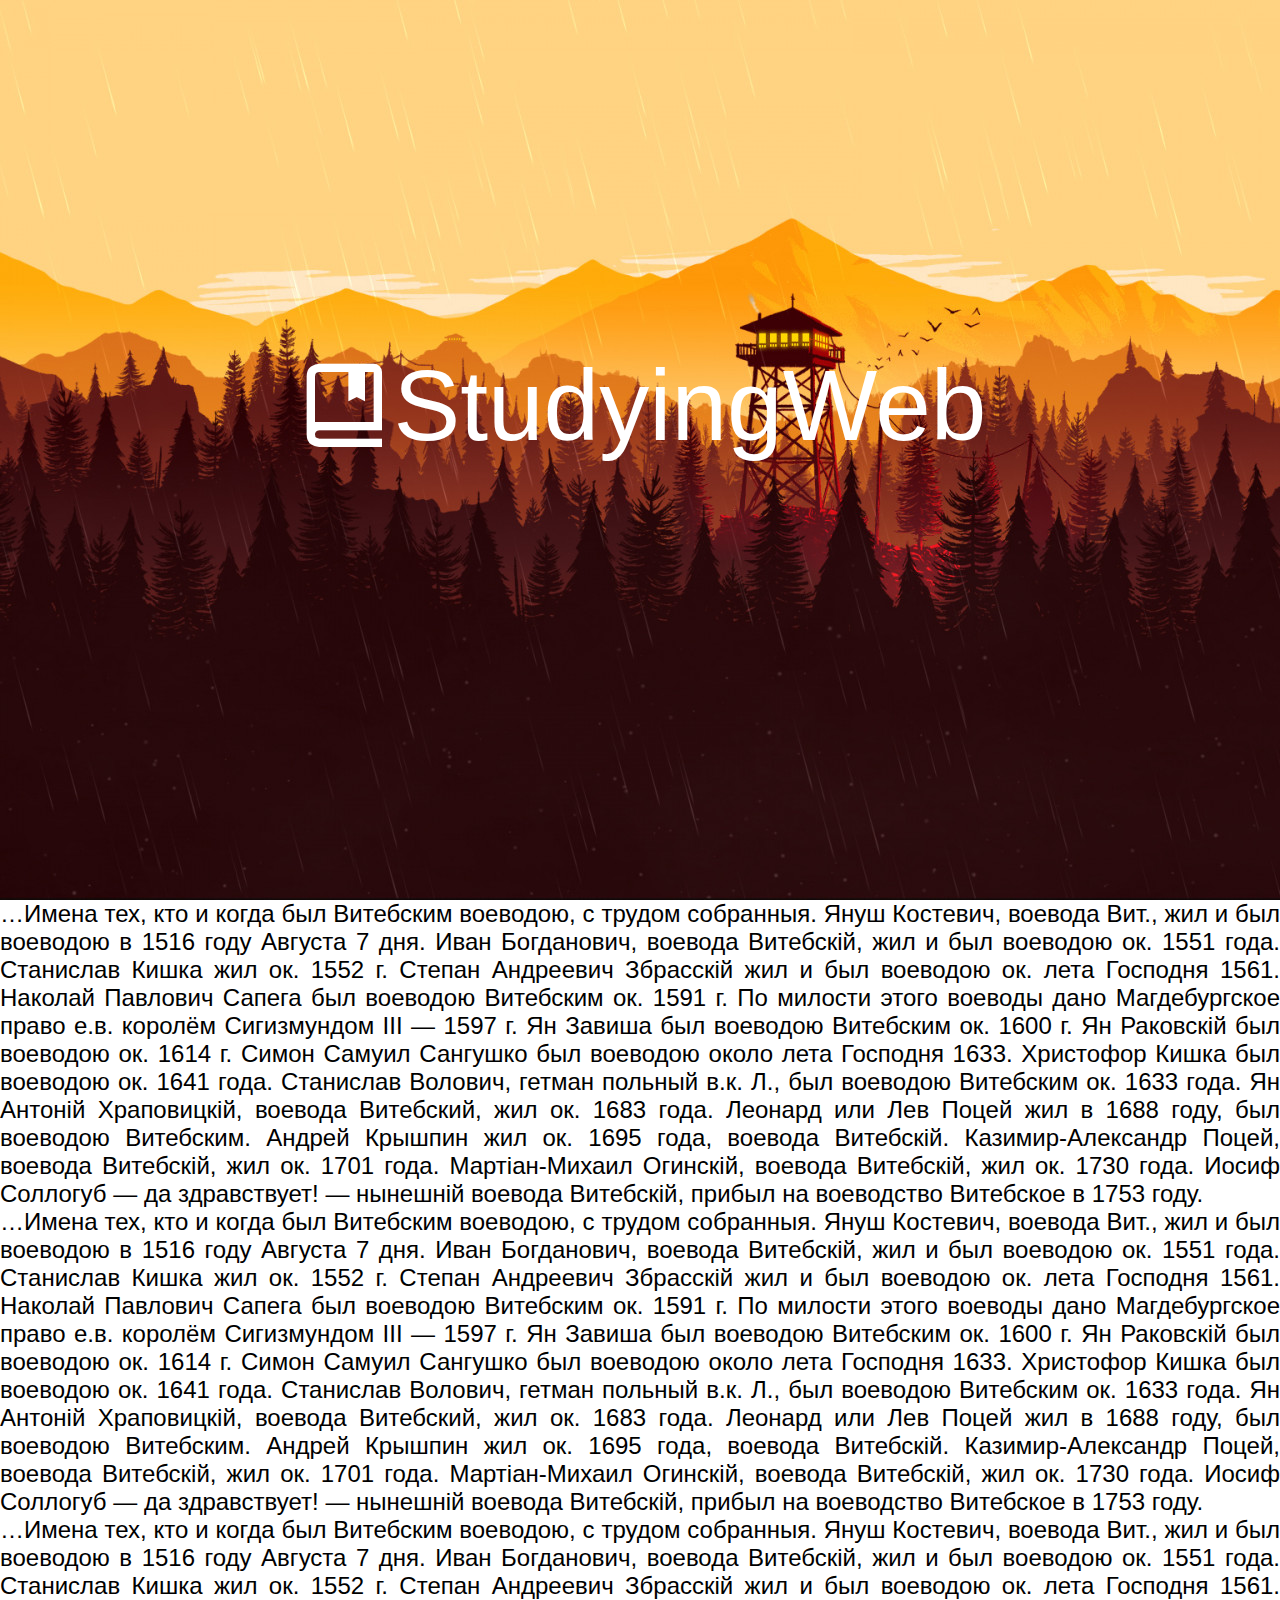
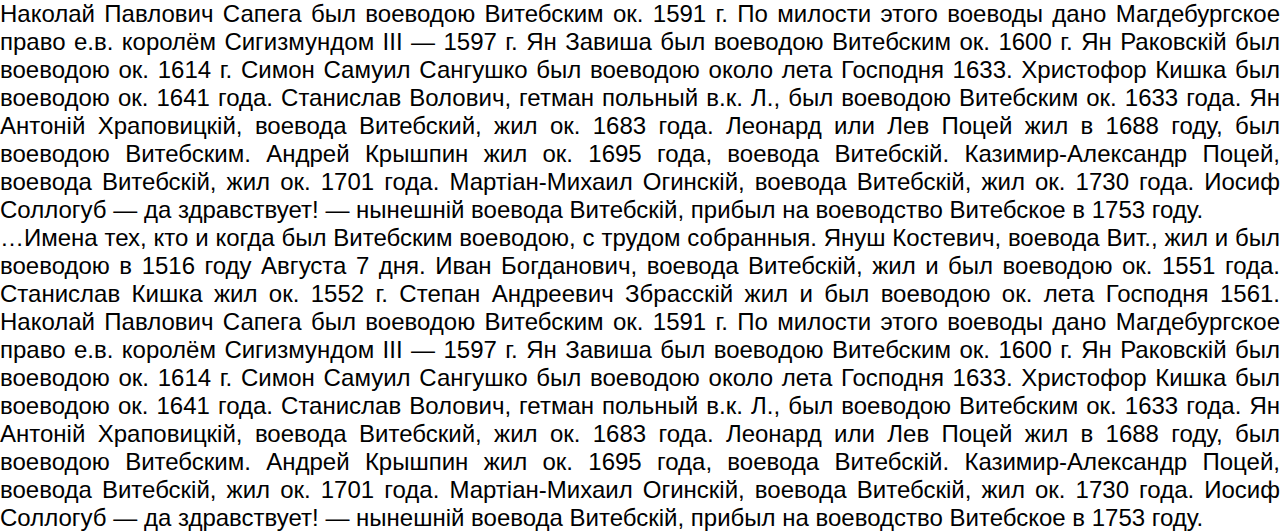
<file: index.html>
<html lang="en">
<head>
    <meta charset="UTF-8">
    <link href='https://unpkg.com/boxicons@2.0.9/css/boxicons.min.css' rel='stylesheet'>
	<link href="https://fonts.googleapis.com/icon?family=Material+Icons" rel="stylesheet">
	<link rel="stylesheet" href="https://fonts.googleapis.com/css?family=Poppins">
    <title>StudyingWeb</title>
    
    <link href="mainpage-styles.css" rel="stylesheet" >
</head>

<header>
    <div class="logo-nav">
        <a href="#begining">
            <i class='bx bx-book-bookmark'></i>
            StudyingWeb
        </a>
    </div>
</header>

<body>
    
    <div class="wall" id="begining">
        <div class="logo">
            <a href="#begining">
                <i class='bx bx-book-bookmark'></i>
                StudyingWeb
            </a>
        </div>
    </div>

    <div class="main">
    <p>…Имена тех, кто и когда был Витебским воеводою, с трудом собранныя.
        Януш Костевич, воевода Вит., жил и был воеводою в 1516 году Августа 7 дня.
        Иван Богданович, воевода Витебскій, жил и был воеводою ок. 1551 года.
        Станислав Кишка жил ок. 1552 г.
        Степан Андреевич Збрасскій жил и был воеводою ок. лета Господня 1561.
        Наколай Павлович Сапега был воеводою Витебским ок. 1591 г. По милости этого воеводы дано Магдебургское право е.в. королём Сигизмундом III — 1597 г.
        Ян Завиша был воеводою Витебским ок. 1600 г.
        Ян Раковскій был воеводою ок. 1614 г.
        Симон Самуил Сангушко был воеводою около лета Господня 1633.
        Христофор Кишка был воеводою ок. 1641 года.
        Станислав Волович, гетман польный в.к. Л., был воеводою Витебским ок. 1633 года.
        Ян Антоній Храповицкій, воевода Витебский, жил ок. 1683 года.
        Леонард или Лев Поцей жил в 1688 году, был воеводою Витебским.
        Андрей Крышпин жил ок. 1695 года, воевода Витебскій.
        Казимир-Александр Поцей, воевода Витебскій, жил ок. 1701 года.
        Мартіан-Михаил Огинскій, воевода Витебскій, жил ок. 1730 года.
        Иосиф Соллогуб — да здравствует! — нынешній воевода Витебскій, прибыл на воеводство Витебское в 1753 году.</p>
        <p>…Имена тех, кто и когда был Витебским воеводою, с трудом собранныя.
            Януш Костевич, воевода Вит., жил и был воеводою в 1516 году Августа 7 дня.
            Иван Богданович, воевода Витебскій, жил и был воеводою ок. 1551 года.
            Станислав Кишка жил ок. 1552 г.
            Степан Андреевич Збрасскій жил и был воеводою ок. лета Господня 1561.
            Наколай Павлович Сапега был воеводою Витебским ок. 1591 г. По милости этого воеводы дано Магдебургское право е.в. королём Сигизмундом III — 1597 г.
            Ян Завиша был воеводою Витебским ок. 1600 г.
            Ян Раковскій был воеводою ок. 1614 г.
            Симон Самуил Сангушко был воеводою около лета Господня 1633.
            Христофор Кишка был воеводою ок. 1641 года.
            Станислав Волович, гетман польный в.к. Л., был воеводою Витебским ок. 1633 года.
            Ян Антоній Храповицкій, воевода Витебский, жил ок. 1683 года.
            Леонард или Лев Поцей жил в 1688 году, был воеводою Витебским.
            Андрей Крышпин жил ок. 1695 года, воевода Витебскій.
            Казимир-Александр Поцей, воевода Витебскій, жил ок. 1701 года.
            Мартіан-Михаил Огинскій, воевода Витебскій, жил ок. 1730 года.
            Иосиф Соллогуб — да здравствует! — нынешній воевода Витебскій, прибыл на воеводство Витебское в 1753 году.</p>
            <p>…Имена тех, кто и когда был Витебским воеводою, с трудом собранныя.
                Януш Костевич, воевода Вит., жил и был воеводою в 1516 году Августа 7 дня.
                Иван Богданович, воевода Витебскій, жил и был воеводою ок. 1551 года.
                Станислав Кишка жил ок. 1552 г.
                Степан Андреевич Збрасскій жил и был воеводою ок. лета Господня 1561.
                Наколай Павлович Сапега был воеводою Витебским ок. 1591 г. По милости этого воеводы дано Магдебургское право е.в. королём Сигизмундом III — 1597 г.
                Ян Завиша был воеводою Витебским ок. 1600 г.
                Ян Раковскій был воеводою ок. 1614 г.
                Симон Самуил Сангушко был воеводою около лета Господня 1633.
                Христофор Кишка был воеводою ок. 1641 года.
                Станислав Волович, гетман польный в.к. Л., был воеводою Витебским ок. 1633 года.
                Ян Антоній Храповицкій, воевода Витебский, жил ок. 1683 года.
                Леонард или Лев Поцей жил в 1688 году, был воеводою Витебским.
                Андрей Крышпин жил ок. 1695 года, воевода Витебскій.
                Казимир-Александр Поцей, воевода Витебскій, жил ок. 1701 года.
                Мартіан-Михаил Огинскій, воевода Витебскій, жил ок. 1730 года.
                Иосиф Соллогуб — да здравствует! — нынешній воевода Витебскій, прибыл на воеводство Витебское в 1753 году.</p>
                <p>…Имена тех, кто и когда был Витебским воеводою, с трудом собранныя.
                    Януш Костевич, воевода Вит., жил и был воеводою в 1516 году Августа 7 дня.
                    Иван Богданович, воевода Витебскій, жил и был воеводою ок. 1551 года.
                    Станислав Кишка жил ок. 1552 г.
                    Степан Андреевич Збрасскій жил и был воеводою ок. лета Господня 1561.
                    Наколай Павлович Сапега был воеводою Витебским ок. 1591 г. По милости этого воеводы дано Магдебургское право е.в. королём Сигизмундом III — 1597 г.
                    Ян Завиша был воеводою Витебским ок. 1600 г.
                    Ян Раковскій был воеводою ок. 1614 г.
                    Симон Самуил Сангушко был воеводою около лета Господня 1633.
                    Христофор Кишка был воеводою ок. 1641 года.
                    Станислав Волович, гетман польный в.к. Л., был воеводою Витебским ок. 1633 года.
                    Ян Антоній Храповицкій, воевода Витебский, жил ок. 1683 года.
                    Леонард или Лев Поцей жил в 1688 году, был воеводою Витебским.
                    Андрей Крышпин жил ок. 1695 года, воевода Витебскій.
                    Казимир-Александр Поцей, воевода Витебскій, жил ок. 1701 года.
                    Мартіан-Михаил Огинскій, воевода Витебскій, жил ок. 1730 года.
                    Иосиф Соллогуб — да здравствует! — нынешній воевода Витебскій, прибыл на воеводство Витебское в 1753 году.
                </p>
    </main>
    
</body>

<script src="mainpage-script.js"></script>
</html>
</file>
<file: mainpage-styles.css>
:root {
        --window-height: 0;
        --window-width: 0; 
        --logo-width: calc(0.6 * var(--window-height ) );
        --logo-height: calc( 0.1667*var(--logo-width) );
        --font-height: 0;
}


*
{
    margin: 0;
    padding: 0;
    box-sizing: border-box;
    font-family: "Popins", sans-serif;
    scroll-behavior: smooth;
}

::-webkit-scrollbar {
    width: 5px;
  }
  
::-webkit-scrollbar-track {
    -webkit-box-shadow: 5px 5px 5px -5px rgba(34, 60, 80, 0.2) inset;
    background-color: #f9f9fd;
  }
  
::-webkit-scrollbar-thumb {
    background-image: url("wall4.jpg!d");
    /* background: linear-gradient(180deg, #79e2fc, #10fdc2); */
  }

.wall
{
    overflow: hidden;
    position: relative;
    height: 100%;
    width: 100%;
    background-image: url("wall4.jpg!d");
    /* background-repeat: no-repeat; */
    object-fit: cover;
}


header
{
    z-index: 2;
    display: flex;
    align-items: center;
    position: fixed;
    width: 100%;
    height: 7%;
    left: 0;
    top:0;
    transition: all 0.4s ease;
}

header.calm
{
    /* backdrop-filter: blur(5px); */
    background: rgba(53, 8, 83 , 0.92);
    z-index: 3;
}


.main p { 
    font-family:'Trebuchet MS', 'Lucida Sans Unicode', 'Lucida Grande', 'Lucida Sans', Arial, sans-serif;
    position: relative;
    text-align: justify;
    font-size: 24px;
}


 .wall .logo
 {
    position: absolute;
    display: flex;
    align-items: center;
    justify-content: center;
    top: 35%;
    left: 26.5%;
    width: 47%;
    height: 20%;
    font-size: 100px;
    color: white;
    /* background: red; */
    transition: all 1.2s ease;
}

.wall .logo a i
{
    pointer-events: none;
}

.wall .logo a span
{
    pointer-events: none;
}

.logo-nav a i
{
    pointer-events: none;
}

.logo-nav a span
{
    pointer-events: none;
}

.logo-nav
{
    position: absolute;
    height: 25px;
    width: 175px;
    font-size: 25px;
    left: 0.5%;
    /* animation-delay: 0.6s; */
    top: calc(-100%*8);
    transition: all 1.2s ease;
}

.logo-nav a
{
    display: flex;
    align-items: center;
    text-decoration: none;
    color: white; 
}

.logo-nav.calm
{
    top: 20%;
    transition: all 1.0s ease;
}

.wall .logo a
{
    display: flex;
    align-items: center;
    text-decoration: none;
    color: white;
}

.wall .logo.calm
{
    transition: all 1.2s ease;
    top: calc(2*100%);
}

p
{
    font-size: 35px;
}

.main
{
    z-index: 2;
}
</file>
